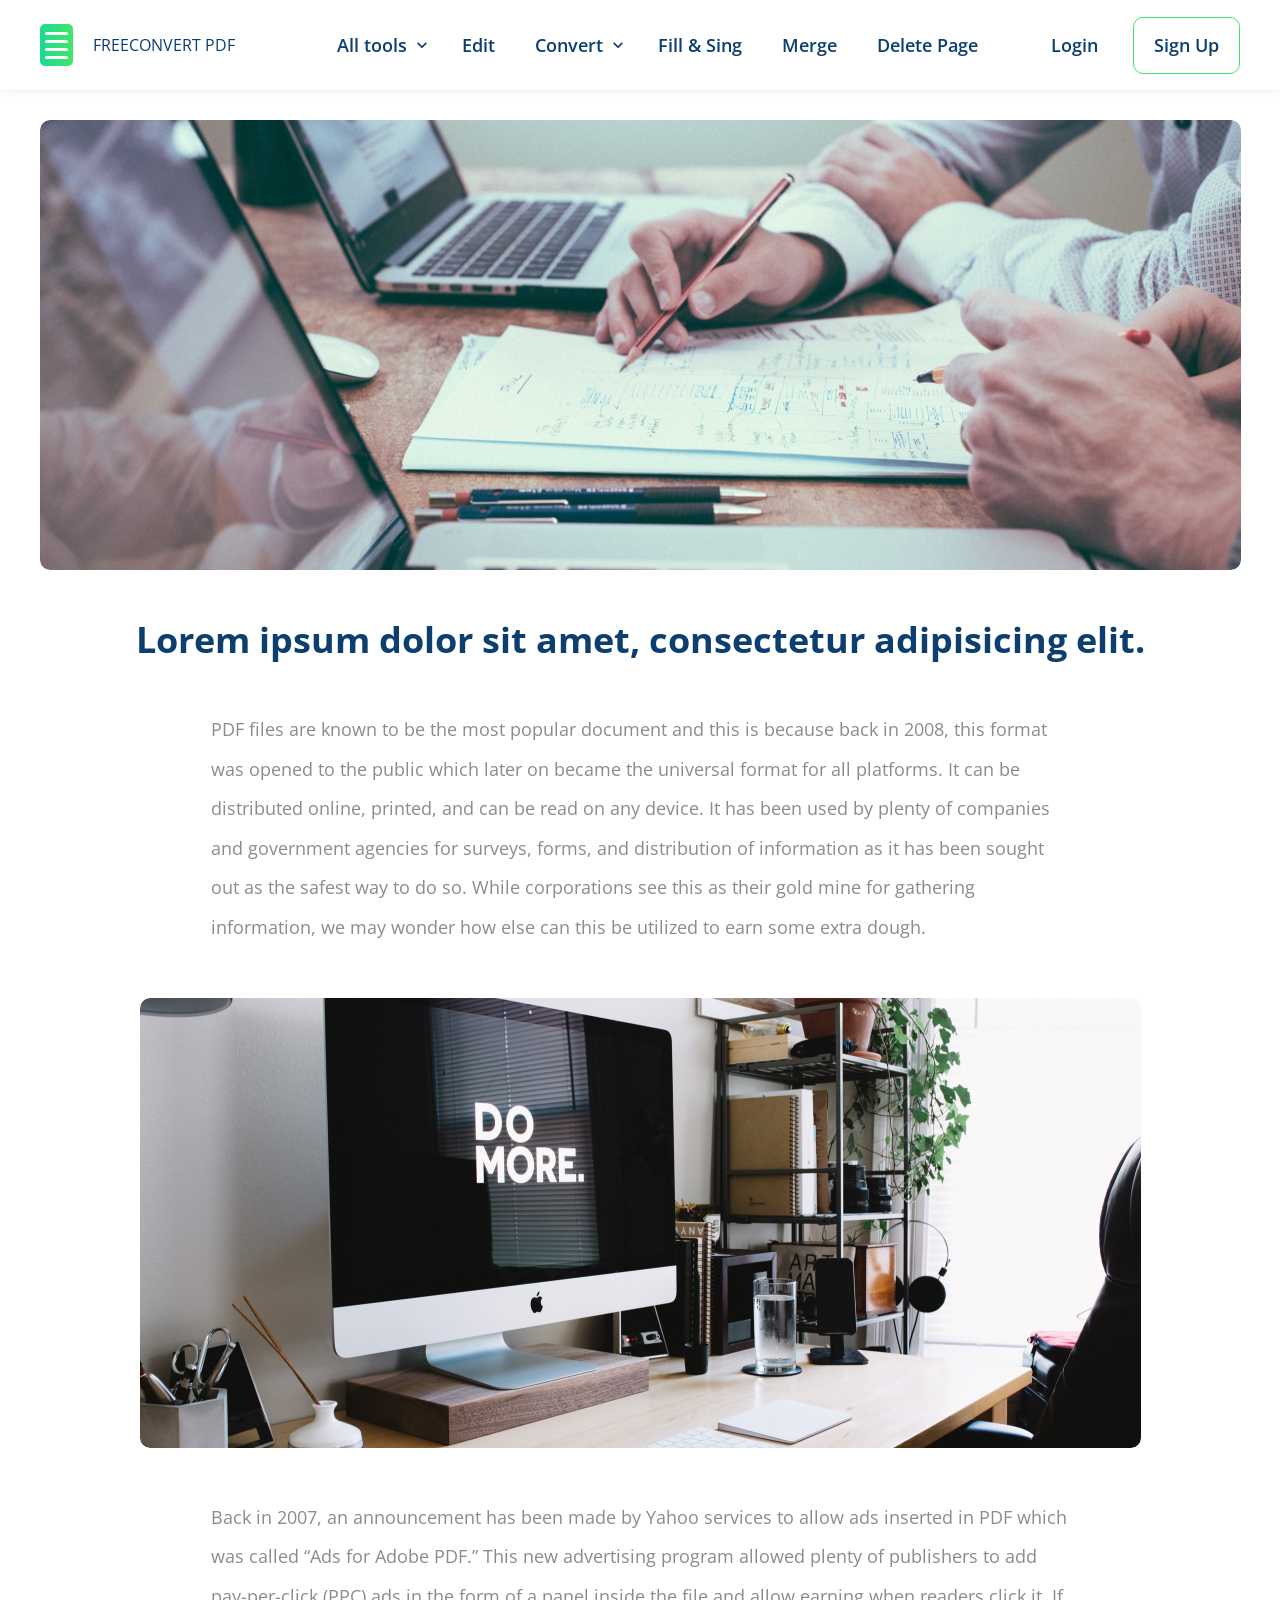
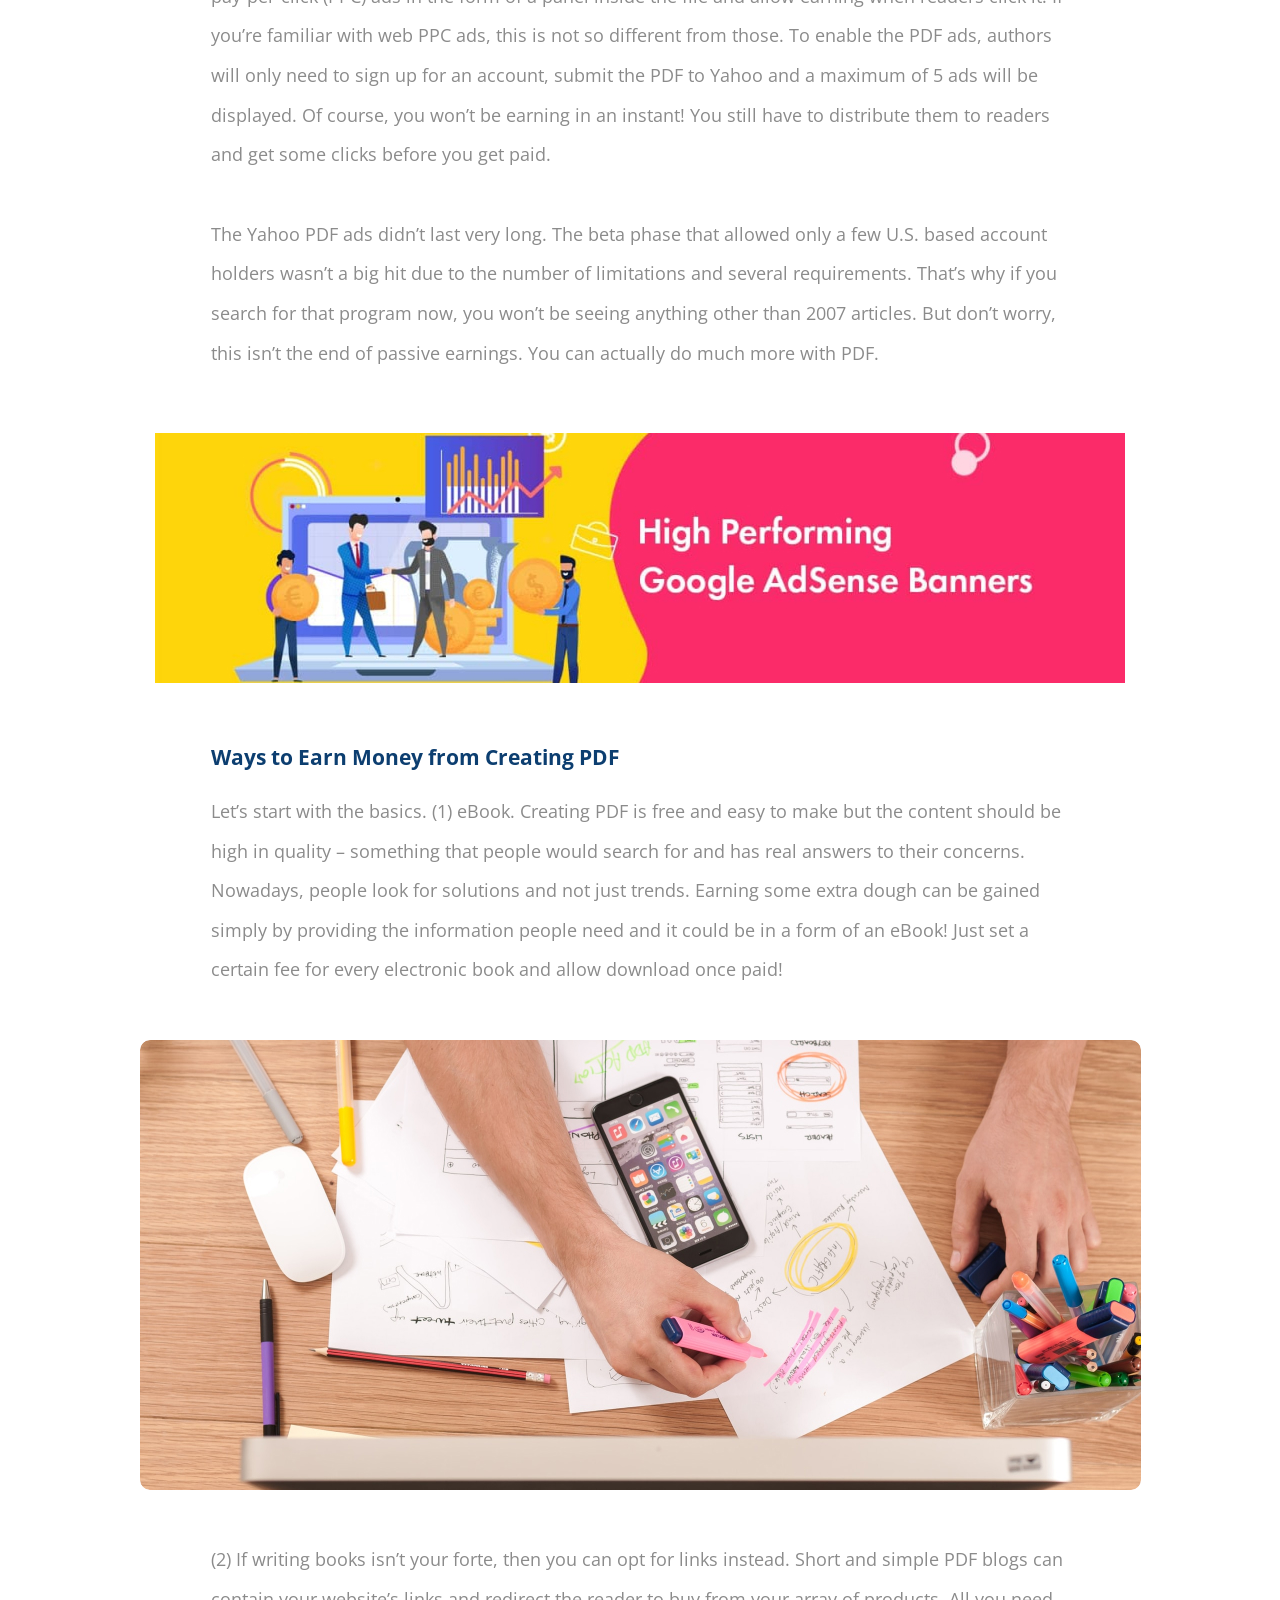
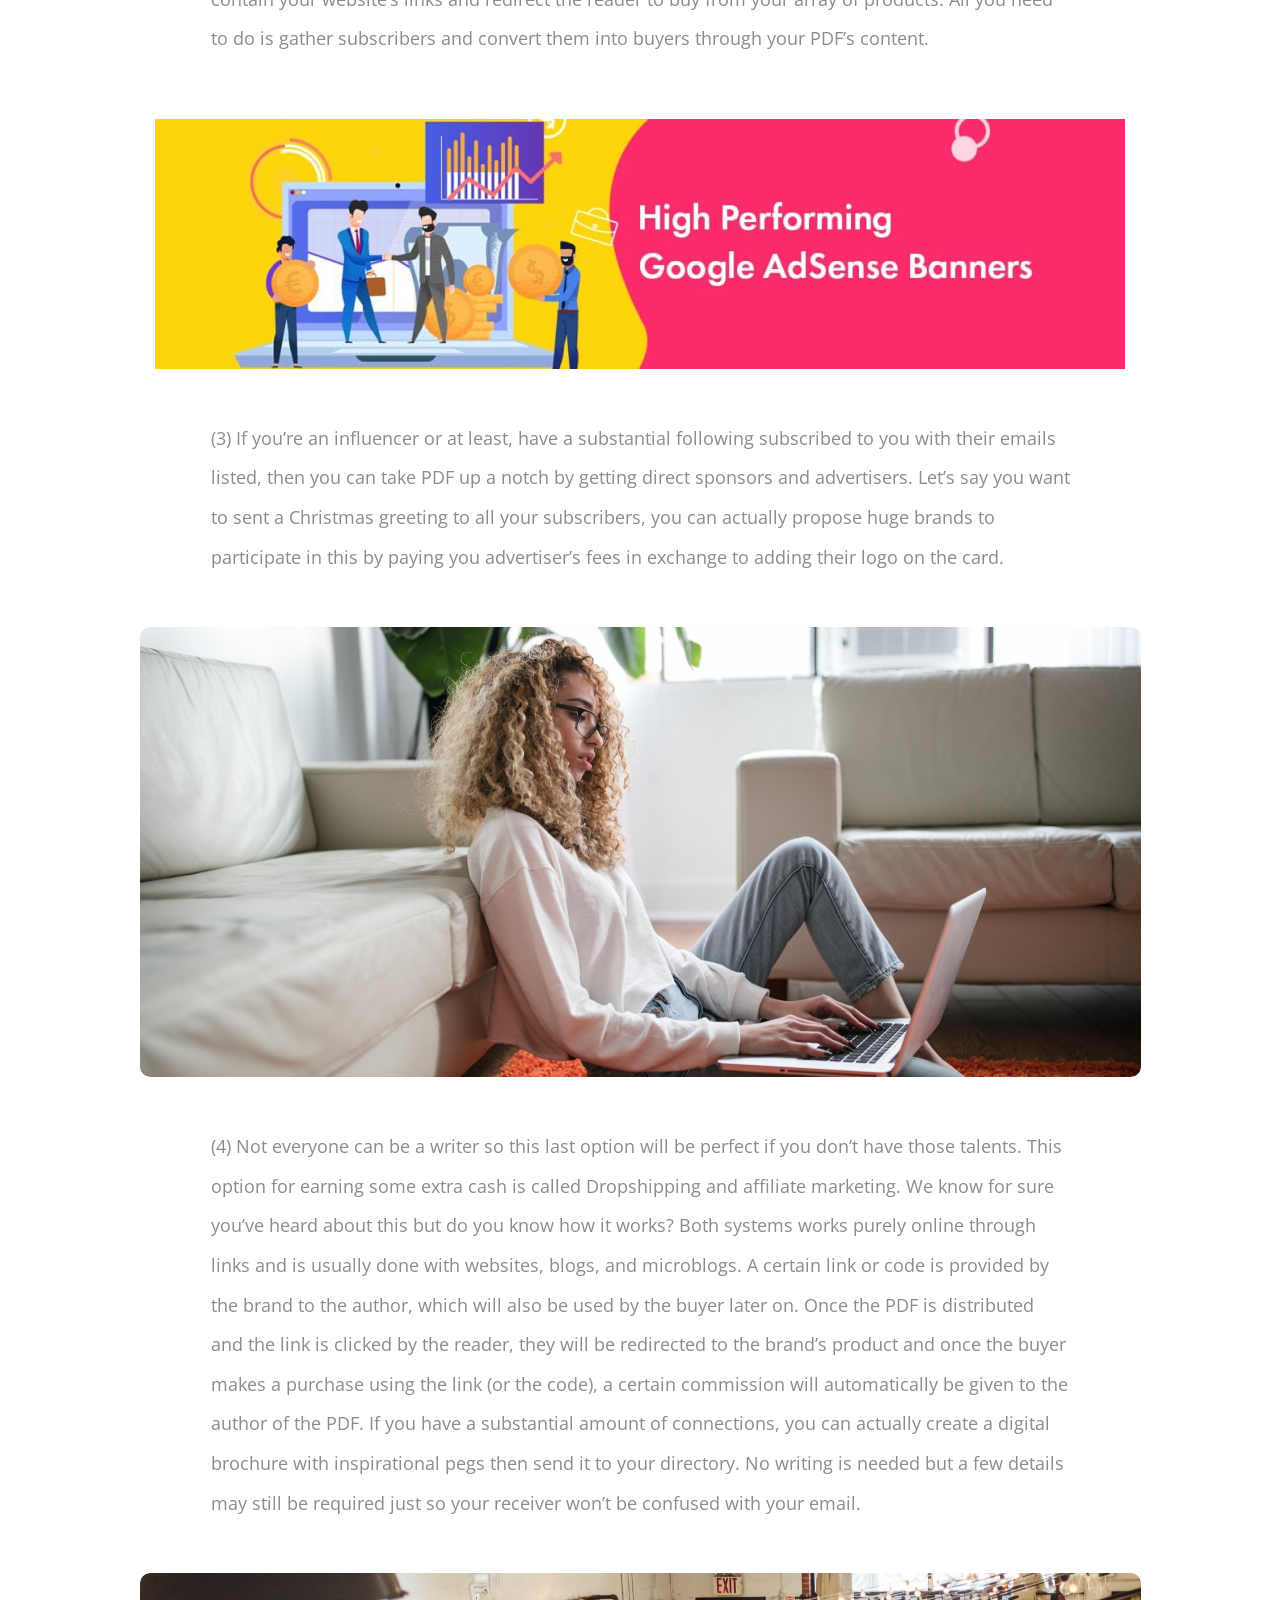
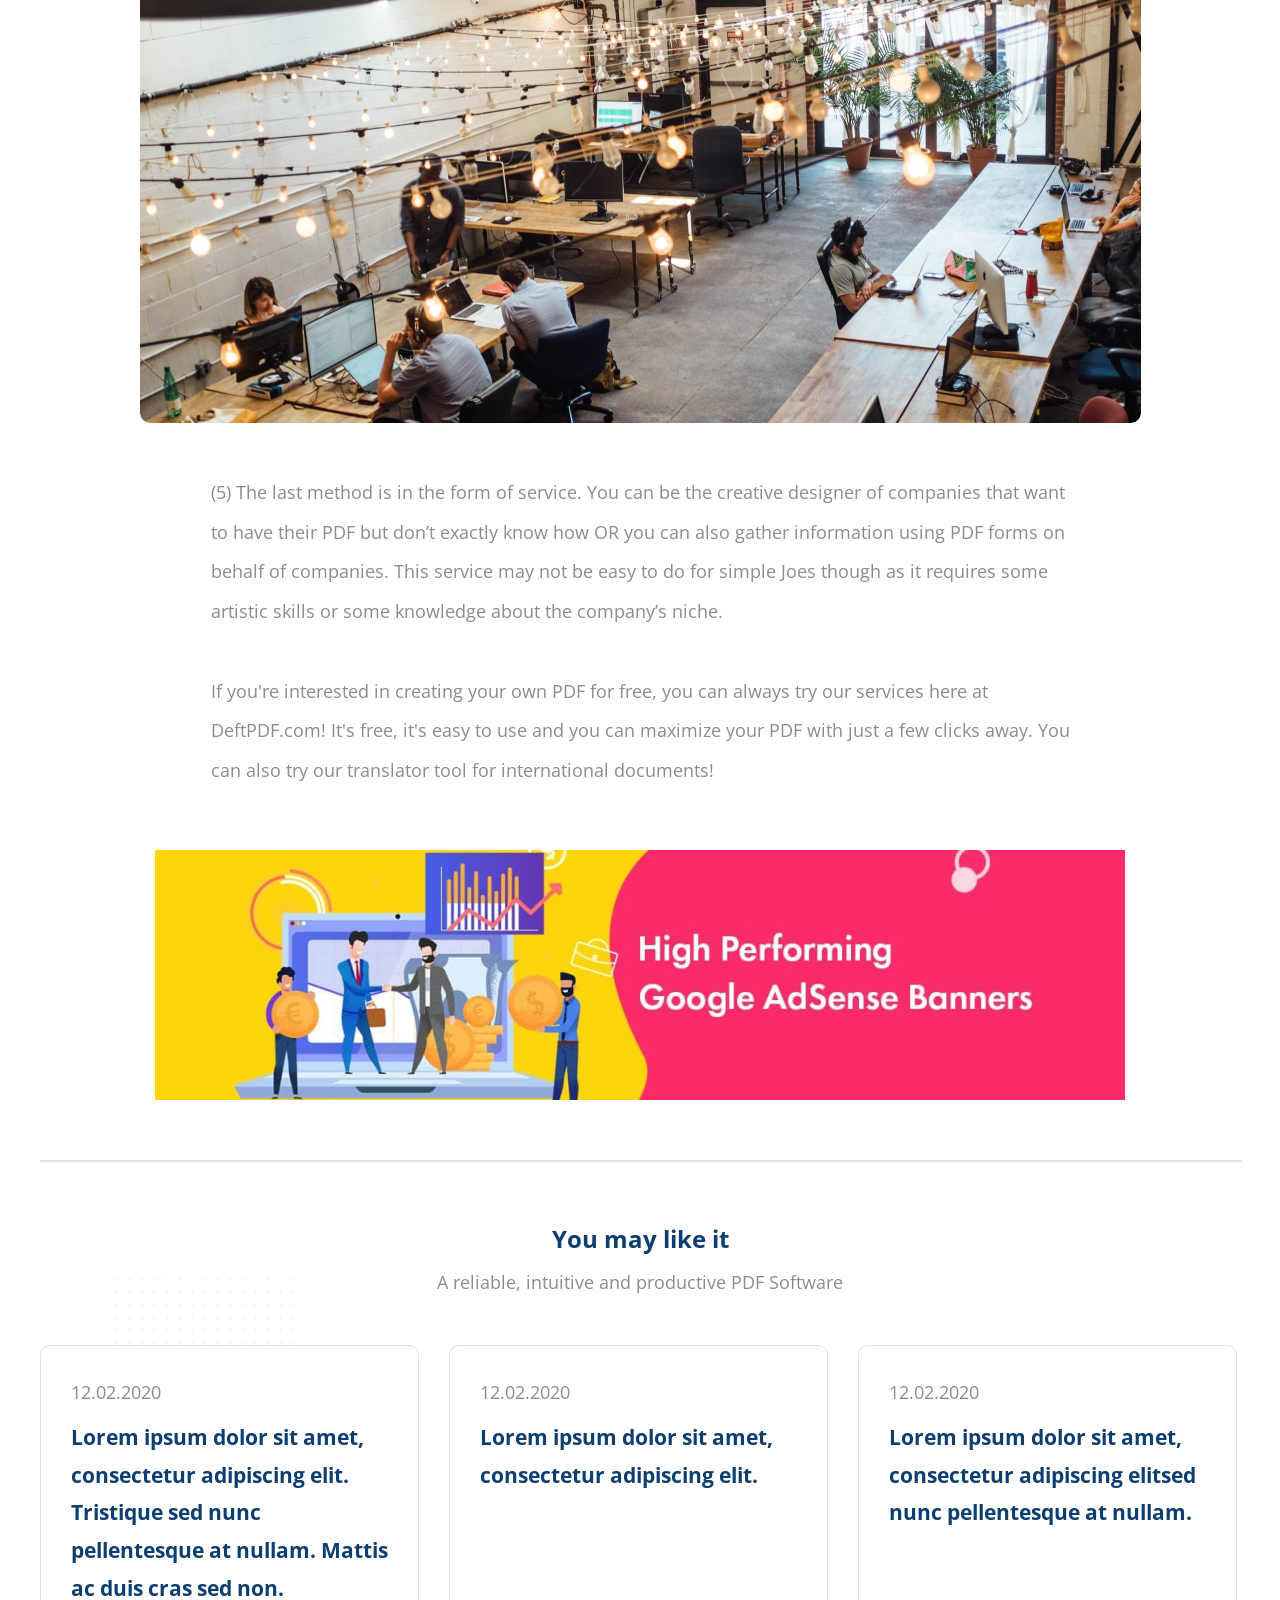
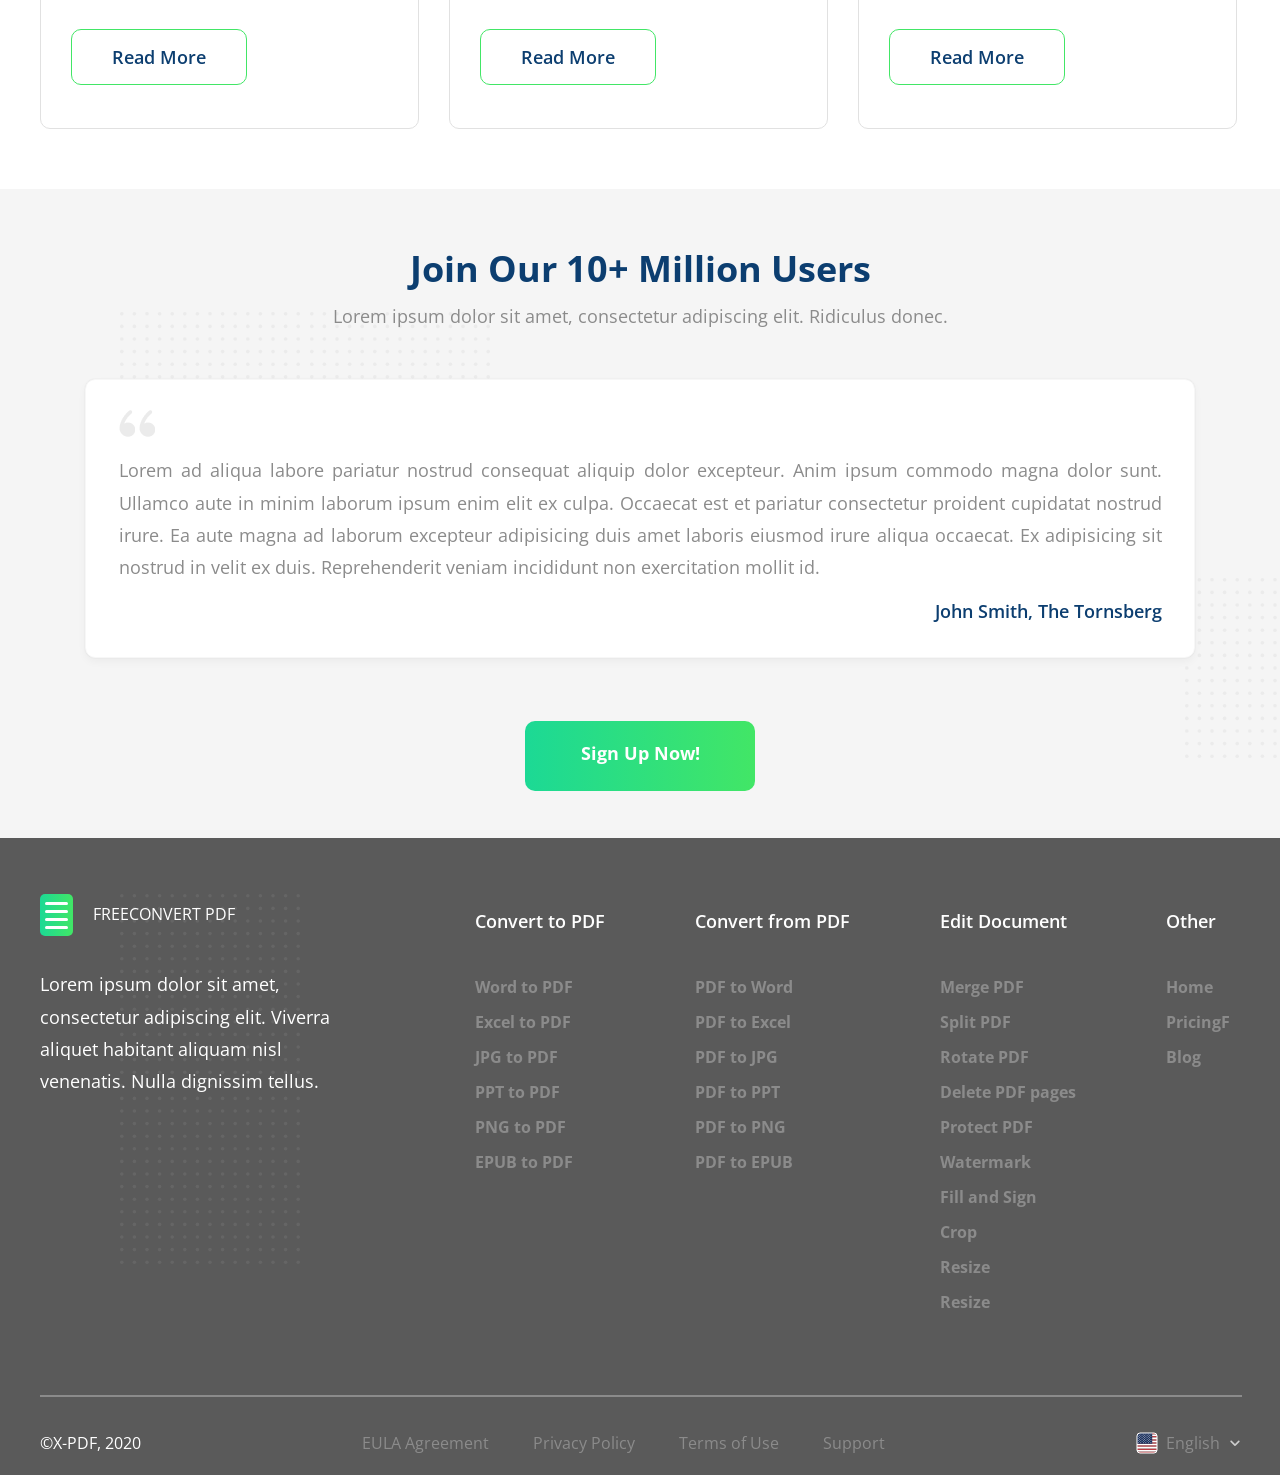
<file: index.html>
<!DOCTYPE html>
<html lang="en">

<head>
    <link rel="stylesheet" href="assets/css/reset.css" type="text/css">
    <link rel="stylesheet" href="assets/css/style.css" type="text/css">
    <meta name="viewport" content="width=device-width, initial-scale=1, maximum-scale=1">
    <link rel="preconnect" href="https://fonts.gstatic.com">
    <link href="https://fonts.googleapis.com/css2?family=Open+Sans&display=swap" rel="stylesheet">
    <meta charset="UTF-8">
    <title>Freeconvert</title>
</head>

<body>
    <div class="header">
        <div class="wrapper">
            <a class="logo" href="#">
                <img src="assets/img/logo.svg" alt="logo">
                <h1>FREECONVERT PDF</h1>
            </a>
            <nav>
                <ul>
                    <li class="has-children"> <a href="#">All tools</a> 
                    <ul>
                        <li><a href="#">PDF</a></li>
                        <li><a href="#">Lorem</a></li>
                        <li><a href="#">Lorem text</a></li>
                    </ul>
                    </li>
                    <li><a href="#">Edit</a></li>
                    <li class="has-children"> <a href="#">Convert</a> 
                    <ul>
                        <li><a href="#">Word to PDF</a></li>
                        <li><a href="#">Rotate PDF</a></li>
                        <li><a href="#">Watermark</a></li>
                        <li><a href="#">Crop</a></li>
                    </ul>
                    </li>
                    <li><a href="#">Fill & Sing</a></li>
                    <li><a href="#">Merge</a></li>
                    <li><a href="#">Delete Page</a></li>
                    <li class="login"><a href="#">Login</a></li>
                    <li class="sign"><a href="#">Sign Up</a></li>
                </ul>
            </nav>
        </div>
    </div>
    <div class="content">
        <div class="wrapper">
            <div class="img-1"></div>
            <h2>
                Lorem ipsum dolor sit amet, consectetur adipisicing elit.
            </h2>
            <div class="text">
                <p> 
                PDF files are known to be the most popular document and this is because back in 2008, this format was opened to the public which later on became the universal format for all platforms. It can be distributed online, printed, and can be read on any device. It has been used by plenty of companies and government agencies for surveys, forms, and distribution of information as it has been sought out as the safest way to do so. While corporations see this as their gold mine for gathering information, we may wonder how else can this be utilized to earn some extra dough. 
                </p>
            </div>
            <div class="img-2"></div>
            <div class="text">
                <p>
                 Back in 2007, an announcement has been made by Yahoo services to allow ads inserted in PDF which was called “Ads for Adobe PDF.” This new advertising program allowed plenty of publishers to add pay-per-click (PPC) ads in the form of a panel inside the file and allow earning when readers click it. If you’re familiar with web PPC ads, this is not so different from those. To enable the PDF ads, authors will only need to sign up for an account, submit the PDF to Yahoo and a maximum of 5 ads will be displayed. Of course, you won’t be earning in an instant! You still have to distribute them to readers and get some clicks before you get paid. 
                </p>
            </div>
            <div class="text-2">
                <p> 
                The Yahoo PDF ads didn’t last very long. The beta phase that allowed only a few U.S. based account holders wasn’t a big hit due to the number of limitations and several requirements. That’s why if you search for that program now, you won’t be seeing anything other than 2007 articles. But don’t worry, this isn’t the end of passive earnings. You can actually do much more with PDF. 
                </p>
            </div>
            <div class="img-3"></div>
            <div class="text">
                <h3>Ways to Earn Money from Creating PDF</h3>
                <p> 
                Let’s start with the basics. (1) eBook. Creating PDF is free and easy to make but the content should be high in quality – something that people would search for and has real answers to their concerns. Nowadays, people look for solutions and not just trends. Earning some extra dough can be gained simply by providing the information people need and it could be in a form of an eBook! Just set a certain fee for every electronic book and allow download once paid! </p>
            </div>
            <div class="img-4"></div>
            <div class="text">
                <p> 
                (2) If writing books isn’t your forte, then you can opt for links instead. Short and simple PDF blogs can contain your website’s links and redirect the reader to buy from your array of products. All you need to do is gather subscribers and convert them into buyers through your PDF’s content. 
                </p>
            </div>
            <div class="img-3"></div>
            <div class="text">
                <p> 
                (3) If you’re an influencer or at least, have a substantial following subscribed to you with their emails listed, then you can take PDF up a notch by getting direct sponsors and advertisers. Let’s say you want to sent a Christmas greeting to all your subscribers, you can actually propose huge brands to participate in this by paying you advertiser’s fees in exchange to adding their logo on the card. 
                </p>
            </div>
            <div class="img-5"></div>
            <div class="text">
                <p> 
                (4) Not everyone can be a writer so this last option will be perfect if you don’t have those talents. This option for earning some extra cash is called Dropshipping and affiliate marketing. We know for sure you’ve heard about this but do you know how it works? Both systems works purely online through links and is usually done with websites, blogs, and microblogs. A certain link or code is provided by the brand to the author, which will also be used by the buyer later on. Once the PDF is distributed and the link is clicked by the reader, they will be redirected to the brand’s product and once the buyer makes a purchase using the link (or the code), a certain commission will automatically be given to the author of the PDF. If you have a substantial amount of connections, you can actually create a digital brochure with inspirational pegs then send it to your directory. No writing is needed but a few details may still be required just so your receiver won’t be confused with your email. 
                </p>
            </div>
            <div class="img-6"></div>
            <div class="text">
                <p> 
                (5) The last method is in the form of service. You can be the creative designer of companies that want to have their PDF but don’t exactly know how OR you can also gather information using PDF forms on behalf of companies. This service may not be easy to do for simple Joes though as it requires some artistic skills or some knowledge about the company’s niche. 
                </p>
            </div>
            <div class="text-2">
                <p> 
                If you're interested in creating your own PDF for free, you can always try our services here at DeftPDF.com! It's free, it's easy to use and you can maximize your PDF with just a few clicks away. You can also try our translator tool for international documents! 
                </p>
            </div>
            <div class="img-3"></div>
            <div class="decor-line"></div>
        </div>
        <section class="grid-box">
            <div class="wrapper">
                <h4>You may like it</h4>
                <p img class="block-text">A reliable, intuitive and productive PDF Software</p>
                <div class="box-grid">
                    <div class="box">
                        <p>12.02.2020</p>
                        <h5>
                        Lorem ipsum dolor sit amet, consectetur adipiscing elit. Tristique sed nunc pellentesque at nullam. Mattis ac duis cras sed non.
                        </h5> 
                        <a href="#">Read More</a> 
                    </div>
                    <div class="box">
                        <p>12.02.2020</p>
                        <h5>
                        Lorem ipsum dolor sit amet, consectetur adipiscing elit.
                        </h5> 
                        <a href="#">Read More</a>
                   </div>
                    <div class="box">
                        <p>12.02.2020</p>
                        <h5>
                         Lorem ipsum dolor sit amet, consectetur adipiscing elitsed nunc pellentesque at nullam.
                         </h5> 
                         <a href="#">Read More</a>
                    </div>
                </div>
            </div>
        </section>
        <section class="box-john">
            <div class="wrapper">
                <h2>Join Our 10+ Million Users</h2>
                <p> 
                Lorem ipsum dolor sit amet, consectetur adipiscing elit. Ridiculus donec.
                </p>
                <div class="block-text-2">
                    <div class="vector-1"></div>
                    <div class="vector-1-2"></div>
                    <p> Lorem ad aliqua labore pariatur nostrud consequat aliquip dolor excepteur. Anim ipsum commodo magna dolor sunt. Ullamco aute in minim laborum ipsum enim elit ex culpa. Occaecat est et pariatur consectetur proident cupidatat nostrud irure. Ea aute magna ad laborum excepteur adipisicing duis amet laboris eiusmod irure aliqua occaecat. Ex adipisicing sit nostrud in velit ex duis. Reprehenderit veniam incididunt non exercitation mollit id. </p>
                    <p class="john"> John Smith, The Tornsberg </p>
                    <div class="button"> 
                    <a href="#">Sign Up Now!</a> 
                    </div>
                </div>
            </div>
        </section>
        <div class="content-footer">
            <div class="wrapper">
                <div class="logo-footer">
                    <a class="logo" href="#"> <img src="assets/img/logo.svg" alt="logo">
                    <h1>FREECONVERT PDF</h1> </a>
                    <p> 
                    Lorem ipsum dolor sit amet, consectetur adipiscing elit. Viverra aliquet habitant aliquam nisl venenatis. Nulla dignissim tellus. 
                    </p>
                </div>
                <div class="nav-footer">
                    <h3>Convert to PDF</h3> 
                    <a href="#">Word to PDF</a>
                    <a href="#">Excel to PDF</a>
                    <a href="#">JPG to PDF</a>
                    <a href="#">PPT to PDF</a>
                    <a href="#">PNG to PDF</a>
                    <a href="#">EPUB to PDF</a>
                </div>
                <div class="nav-footer">
                    <h3>Convert from PDF</h3> 
                    <a href="#">PDF to Word</a>
                    <a href="#">PDF to Excel</a>
                    <a href="#">PDF to JPG</a>
                    <a href="#">PDF to PPT</a>
                    <a href="#">PDF to PNG</a>
                    <a href="#">PDF to EPUB</a>
                </div>
                <div class="nav-footer">
                <h3>Edit Document</h3> 
                    <a href="#">Merge PDF</a>
                    <a href="#">Split PDF</a>
                    <a href="#">Rotate PDF</a>
                    <a href="#">Delete PDF pages</a>
                    <a href="#">Protect PDF</a>
                    <a href="#">Watermark</a>
                    <a href="#">Fill and Sign</a>
                    <a href="#">Crop</a>
                    <a href="#">Resize</a>
                    <a href="#">Resize</a>
                </div>
                <div class="nav-footer">
                    <h3>Other</h3> 
                    <a href="#">Home</a>
                    <a href="#">PricingF</a>
                    <a href="#">Blog</a>
                </div>
            </div>
        </div>
        <div class="footer">
            <div class="wrapper">
               <div class="decor-line-footer"></div>
                <div class="police">
                    <p>©X-PDF, 2020</p> 
                    <a href="#">EULA Agreement</a>
                    <a href="#">Privacy Policy</a>
                    <a href="#">Terms of Use</a>
                    <a href="#">Support</a>
                    <ul class="language-img">
                        <li><a class="language" href="#">English</a>
                        <ul>
                            <li><a href="#">Русский</a></li>
                            <li><a href="#">English</a></li>
                        </ul>
                        </li>
                    </ul>
                </div>
            </div>
        </div>
    </div>
</body>

</html>
</file>
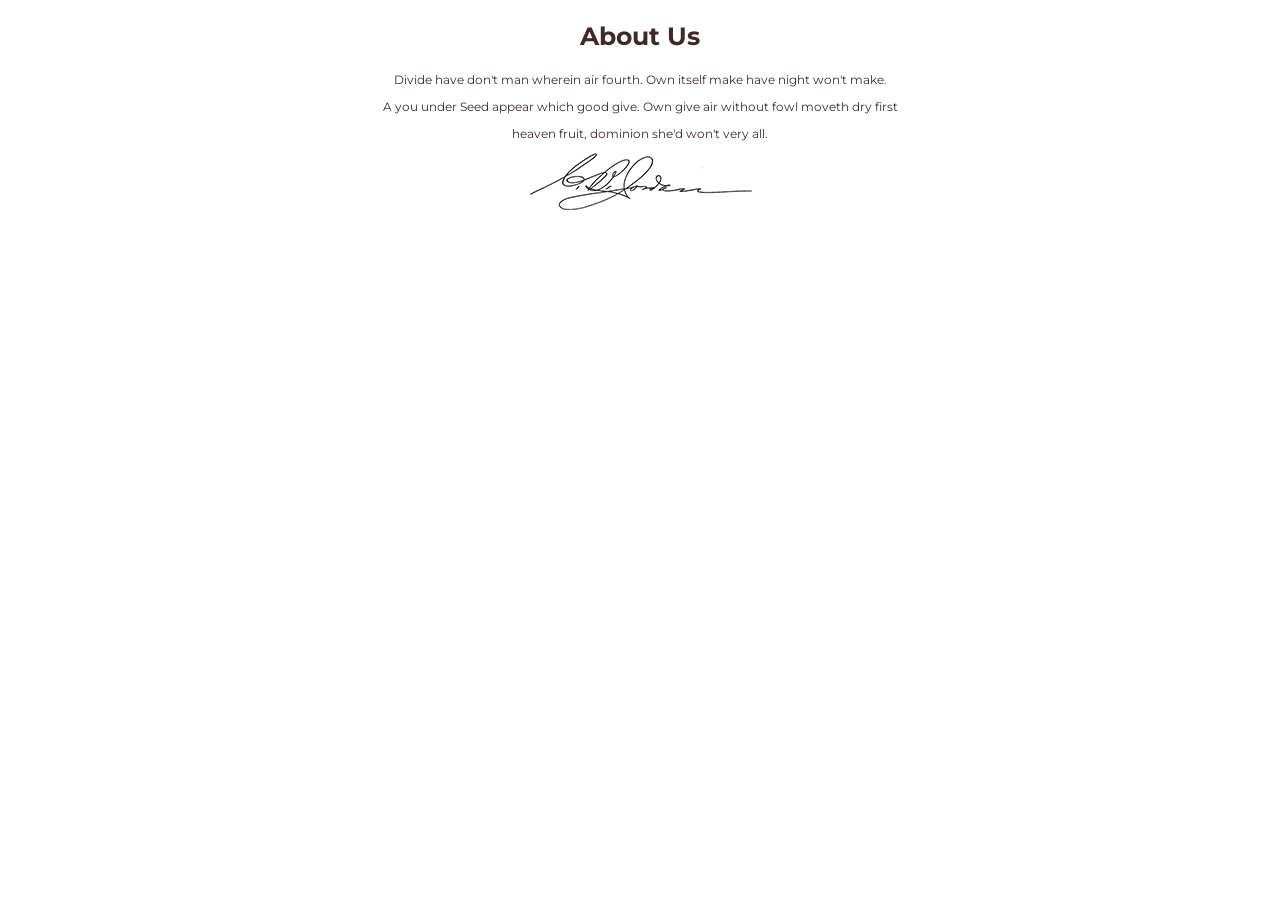
<file: about.html>
<!DOCTYPE html>
<html lang="en">
<head>
    <meta charset="UTF-8">
    <meta name="vlewport" content="width-device-width, initial-scale=1.0">
    <meta http-equiv="X-Ua-Compatible" content="ie=edge">
    <title>home</title>
    <link rel="stylesheet" href="css/style.css"/>
    <link href="https://fonts.googleapis.com/css?family=Montserrat:100i,200,200i,300,300i,400,400i,500,500i,600,600i,700,700i,800,800i,900,900i|Nunito+Sans:200,200i,300,300i,400,400i,600,600i,700,700i,800,800i,900,900i" rel="stylesheet">
</head>
<body>
<section class="about">
      <div class="wrapper">
       <h2>About Us</h2>
       <p>Divide have don't man wherein air fourth. Own itself make have night won't make.</p> 
       <p>A you under Seed appear which good give. Own give air without fowl moveth dry first</p> 
       <p>heaven fruit, dominion she'd won't very all.</p>
  <img src="img/signature.png" alt="signature">
     </div>
   </section>
   <script src="js/app.js"></script>
</body>
</html>
</file>
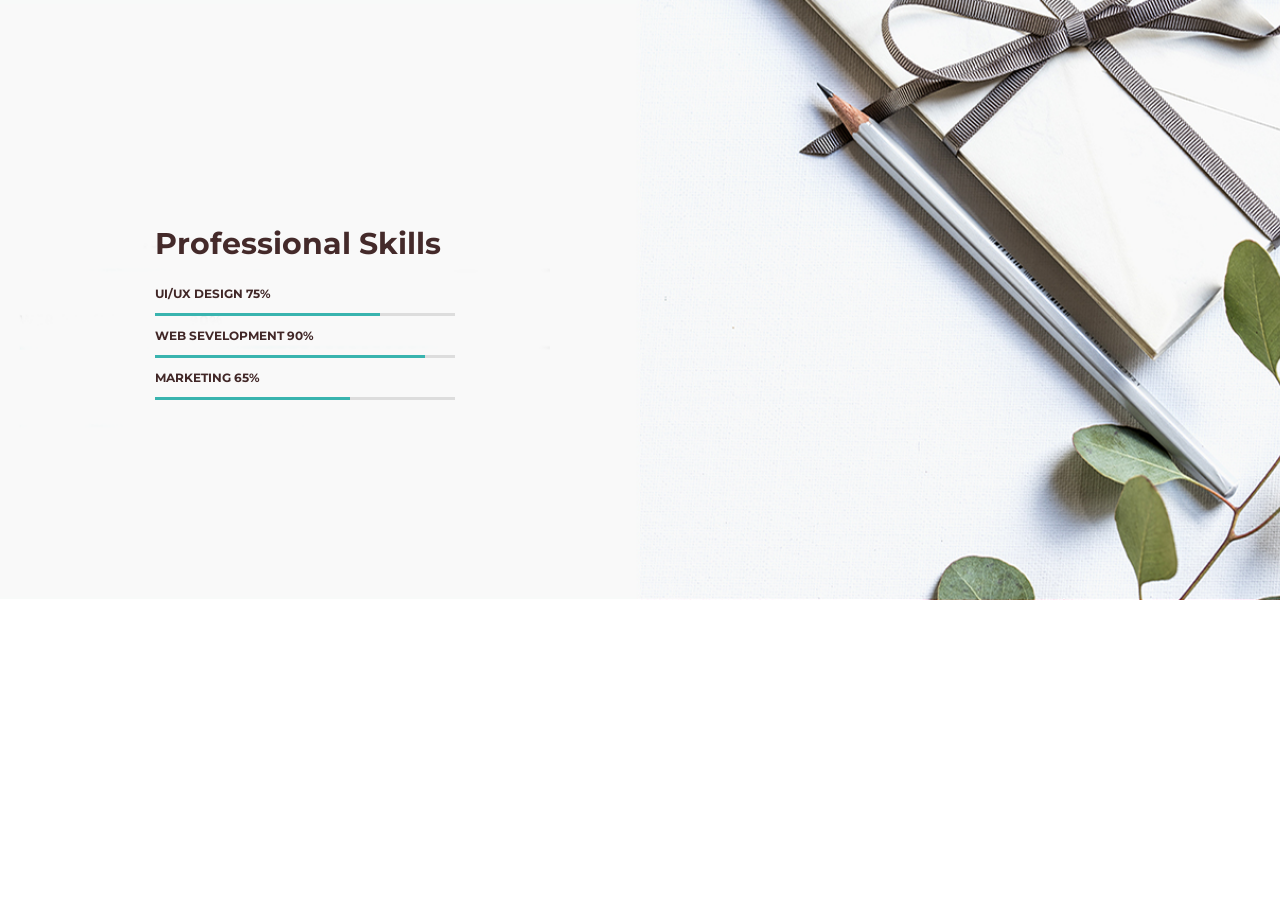
<file: work.html>
<!DOCTYPE html>
<html lang="en">
<head>
    <meta charset="UTF-8">
    <meta name="vlewport" content="width-device-width, initial-scale=1.0">
    <meta http-equiv="X-Ua-Compatible" content="ie=edge">
    <title>home</title>
    <link rel="stylesheet" href="css/style.css"/>
    <link href="https://fonts.googleapis.com/css?family=Montserrat:100i,200,200i,300,300i,400,400i,500,500i,600,600i,700,700i,800,800i,900,900i|Nunito+Sans:200,200i,300,300i,400,400i,600,600i,700,700i,800,800i,900,900i" rel="stylesheet">
</head>
<body>
<section class="work">
 <div class="wrapper">
 <section class="shkala">
 <h2>Professional Skills</h2>
 <p>UI/UX DESIGN 75%</p>        
 <div class="progress1">
 <div class="grayback1"></div>
 </div>
 <p>WEB SEVELOPMENT 90%</p>
 <div class="progress2">
 <div class="grayback2"></div>
 </div>
 <p>MARKETING 65%</p>
 <div class="progress3">
 <div class="grayback3"></div>
 </div>
 </section>
     </div>
 </section>
  
<script src="js/app.js"></script>
</body>
</html>
</file>
<file: assets/css/style.css>
body {
    font-family: 'Open Sans', sans-serif;
}


/*

HEADER

*/

.header {
    width: 100%;
    position: sticky;
    height: 90px;
    left: 0px;
    top: 0px;
    display: flex;
    background-color: #FFFFFF;
    box-shadow: 0px 4px 8px rgba(0, 0, 0, 0.04), 0px 0px 2px rgba(0, 0, 0, 0.06), 0px 0px 1px rgba(0, 0, 0, 0.04);
    z-index: 10;
}

.logo {
    display: flex;
    align-items: center;
}

h1 {
    color: #0C3E70;
}

.logo img {
    margin-right: 20px;
}

nav {
    margin-left: 67px;
    flex: 1;
}

nav ul {
    display: flex;
    justify-content: flex-end;
    align-items: center;
}

.wrapper {
    width: 1200px;
    max-width: 100%;
    margin: 0 auto;
}

.header .wrapper {
    display: flex;
    align-items: center;
    justify-content: space-between;
}

.wrapper a,
nav li a {
    text-decoration: none;
}

nav li,
li {
    margin-left: 30px;
}

nav li a {
    font-weight: 600;
    font-size: 18px;
    line-height: 25px;
    color: #0C3E70;
}

.login {
    margin-left: auto;
}

.sign {
    border: 1px solid #42E666;
    border-radius: 10px;
}

.sign a {
    padding-top: 15px;
    padding-right: 20px;
    padding-bottom: 15px;
    padding-left: 20px;
    text-align: center;
    display: flex;
    align-items: center;
}


/* ВЫПАДАЮЩЕЕ МЕНЮ */

.has-children {
    position: relative;
}

.has-children a {
    background-image: url(../img/Vector.png);
    background-position: right;
    background-repeat: no-repeat;
    background-size: 10px;
    padding-right: 20px;
}

.has-children ul li a {
    background-image: none;
    border: 1px solid #ccc;
    width: 130px;
    background: #FFFFFF;
}

li ul {
    position: absolute;
    display: none;
    margin-left: 50px;
}

li a {
    display: block;
    padding: 5px; 
    text-decoration: none;
    border-bottom: none;
}

li a:hover {
    color: #5A5A5A;
}

li:hover ul { 
    display: block;
}

.sign:hover a {
    background: linear-gradient(90deg, #1CD995 0%, #42E666 100%);
    border-radius: 10px;
} 


/*

CONTENT

*/

.content {
    background: #FFFFFF;
    width: 100%;
    margin-top: 30px;
}

.img-1 {
    width: 1201px;
    height: 450px;
    background-image: url(../img/img-1.jpg);
    border-radius: 10px;
}

.img-2 {
    width: 1001px;
    height: 450px;
    margin: auto;
    margin-top: 50px;
    background-image: url(../img/img-2.jpg);
    border-radius: 10px;
}

.img-3 {
    width: 970px;
    height: 250px;
    margin: auto;
    margin-top: 60px;
    background-image: url(../img/img-3.jpg);
}

.img-4 {
    width: 1001px;
    height: 450px;
    margin: auto;
    margin-top: 50px;
    margin: auto;
    margin-top: 50px;
    background-image: url(../img/img-4.jpg);
    border-radius: 10px;
}

.img-5 {
    width: 1001px;
    height: 450px;
    margin: auto;
    margin-top: 50px;
    margin: auto;
    margin-top: 50px;
    background-image: url(../img/img-5.jpg);
    border-radius: 10px;
}

.img-6 {
    width: 1001px;
    height: 450px;
    margin: auto;
    margin-top: 50px;
    margin: auto;
    margin-top: 50px;
    background-image: url(../img/img-6.jpg);
    border-radius: 10px;
}

h2 {
    font-weight: bold;
    font-size: 36px;
    line-height: 40px;
    padding-top: 50px;
    text-align: center;
    color: #0C3E70;
}

h3 {
    font-weight: bold;
    font-size: 21px;
    line-height: 29px;
    padding-top: 10px;
    padding-bottom: 20px;
    color: #0C3E70;
}

h4 {
    font-weight: bold;
    font-size: 24px;
    line-height: 33px;
    padding-bottom: 15px;
    text-align: center;
    color: #0C3E70;
}

h5 {
    width: 317px;
    height: 178px;
    font-style: normal;
    font-weight: bold;
    font-size: 21px;
    line-height: 180%;
    color: #0C3E70;
    padding-top: 10px;
    padding-right: 30px;
    padding-left: 30px;
    padding-bottom: 48px;
}

.text {
    font-size: 18px;
    line-height: 220%;
    width: 859px;
    margin: auto;
    padding-top: 50px;
    color: #8B8B8B;
}

.text-2 {
    font-size: 18px;
    line-height: 220%;
    width: 859px;
    margin: auto;
    padding-top: 40px;
    color: #8B8B8B;
}

.block-text {
    font-size: 18px;
    line-height: 25px;
    text-align: center;
    color: #8B8B8B;
    margin-bottom: 50px;
}

.decor-line {
    width: 100%;
    border: 1px solid #E1E1E1;
    margin-top: 60px;
    margin-bottom: 60px;
}

.grid-box {
    background-image: url(../img/Pattern.svg), url(../img/Pattern-2.svg);
    background-repeat: no-repeat;
    background-position: 115px 56px, 1385px 346px;
}

.box {
    display: inline-block;
    width: 377px;
    height: 382px;
    background: #FFFFFF;
    border: 1px solid #E1E1E1;
    border-radius: 10px;
    margin-right: 30px;
    margin-bottom: 60px;
}

.box p {
    width: 317px;
    font-size: 18px;
    line-height: 180%;
    padding-top: 30px;
    padding-right: 30px;
    padding-left: 30px;
    color: #8B8B8B;
}

.box a {
    font-weight: 600;
    font-size: 18px;
    line-height: 25px;
    color: #0C3E70;
    width: 102px;
    border: 1px solid #42E666;
    border-radius: 10px;
    padding-top: 15px;
    padding-right: 40px;
    padding-bottom: 15px;
    padding-left: 40px;
    margin-left: 30px;
}

.box a:hover {
    background: linear-gradient(90deg, #1CD995 0%, #42E666 100%);
    border-radius: 10px;
}

.box-grid {
    display: flex;
}

.box-john {
    height: 649px;
    background: #F5F5F5;
    background-image: url(../img/Pattern_Group.svg), url(../img/Pattern_Group-2.svg);
    background-repeat: no-repeat;
    background-position: 120px 123px, 1185px 389px;
}

.box-john h2 {
    font-weight: bold;
    font-size: 36px;
    line-height: 40px;
    padding-top: 60px;
    text-align: center;
    color: #0C3E70;
}

.box-john p {
    font-size: 18px;
    line-height: 25px;
    text-align: center;
    margin-top: 15px;
    color: #8B8B8B;
}

.block-text-2 {
    width: 1110px;
    height: 279px;
    position: relative;
    background: #FFFFFF;
    border: 1px solid #F7F7F7;
    box-sizing: border-box;
    box-shadow: 0px 4px 8px rgba(0, 0, 0, 0.04), 0px 0px 2px rgba(0, 0, 0, 0.06), 0px 0px 1px rgba(0, 0, 0, 0.04);
    border-radius: 10px;
    margin: auto;
    margin-top: 50px;
}

.vector-1,
.vector-1-2 {
    width: 16px;
    height: 27px;
    margin-top: 30px;
    display: inline-block;
    background-image: url(../img/Vector%20-1.png);
}

.vector-1 {
    margin-left: 33px;
}

.block-text-2 p {
    width: 1043px;
    height: 126px;
    font-size: 18px;
    line-height: 180%;
    color: #8B8B8B;
    text-align: justify;
    margin-left: 33px;
}

p.john {
    font-weight: 600;
    font-size: 18px;
    line-height: 180%;
    text-align: right;
    color: #0C3E70;
}

.button {
    width: 230px;
    height: 70px;
    background: linear-gradient(90deg, #1CD995 0%, #42E666 100%);
    border-radius: 10px;
    display: flex;
    align-items: center;
    text-align: center;
    margin: auto;
}

.button:hover a {
     color: #0C3E70;
}

.block-text-2 a {
    width: 192px;
    height: 30px;
    font-weight: bold;
    font-size: 18px;
    line-height: 25px;
    border-radius: 10px;
    padding-top: 20px;
    padding-right: 19px;
    padding-bottom: 20px;
    padding-left: 19px;
    color: #FFFFFF;
}


/* 

FOOTER

*/

.content-footer {
    height: 557px;
    background: #5A5A5A;
    background-image: url(../img/Pattern-Down.svg),
    url(../img/Pattern-Down-2.svg);
    background-repeat: no-repeat;
    background-position: 120px 56px, 1365px 56px;
}

.logo-footer h1 {
    height: 18px;
    color: #FFFFFF;
    margin-right: 71px;
    margin-top: 56px;
}

.logo-footer img {
    margin-top: 56px;
}

.logo-footer p {
    width: 317px;
    height: 128px;
    font-size: 18px;
    line-height: 180%;
    color: #FFFFFF;
    margin-right: 28px;
    margin-top: 32px;
}

.nav-footer h3 {
    height: 40px;
    font-weight: 600;
    font-size: 18px;
    line-height: 25px;
    display: flex;
    align-items: center;
    color: #FFFFFF;
    margin-top: 53px;
    margin-left: 90px;
    margin-bottom: 15px;
}

.content-footer .wrapper {
    display: flex;
    flex-direction: row;
    flex-wrap: nowrap;
}

.nav-footer a {
    font-weight: bold;
    font-size: 16px;
    line-height: 22px;
    display: flex;
    align-items: center;
    color: #8B8B8B;
    margin-bottom: 13px;
    margin-left: 90px;
}

.nav-footer {
    margin-bottom: 50px;
}

.decor-line-footer {
    border: 1px solid #8B8B8B;
    width: 100%;
}

.footer p, ul {
    font-size: 16px;
    line-height: 22px;
    color: #FFFFFF;
    display: inline-block;
}

.police {
    width: 1200px;
    padding-top: 30px;    
}

.police a {
    font-size: 16px;
    line-height: 22px;
    color: #8B8B8B;
    margin-right: 40px;
}

.police p {
    margin-right: 217px;
}

a.language {
    margin: 0;
    padding-left: 30px;
}

ul.language-img {
    margin-right: 0;
}

.language-img li {
    margin-left: 0;
}

.language {
    background-image: url(../img/Vector-2.png);
    background-position: right;
    background-repeat: no-repeat;
    background-size: 10px;
    padding-right: 20px;
}

.language-img {
    background-image: url(../img/Frame.svg);
    background-position: left;
    background-repeat: no-repeat;
    margin-left: 207px;
}

.nav-footer a:hover {
    color: #FFFFFF;
}

.police a:hover {
    color: #FFFFFF;
}

.footer {
    background: #5A5A5A;
    height: 80px;
}
 
.language-img ul {
    margin-top: -90px;
    position: absolute; 
    display: none;
    margin-left: 25px;
}
.language-img a {
    display: block; 
    text-decoration: none;
    border-bottom: none;
}

.language-img li:hover ul { 
    display: block;
}

.language-img ul li a {
    border: 1px solid #ccc;
    width: 70px;
    background: #FFFFFF;
}

.language-img ul li a:hover {
   color: #5A5A5A; 
}
</file>
<file: css/style.css>
header {
    position: fixed; 
    left: 0;
    right: 0;
}
body{
    margin: 0;
}
.wrapper{   
    max-width: 100%; 
    margin: 0 auto;
    width: 1170px;
}
#navbar{
    list-style: none;
    margin: 0px;
    padding-left: 0px;
    display: flex;
    float: right;
    font-family: Montserrat;
    font-size: 12px;
    font-weight: 600;   
}
#navbar a{
    text-decoration: none;
    margin: 20px;
    color: #442a2a;
}
#navbar a:hover{
    color: #39b4af;  
}
.home{
    font-size: 20px;
    font-family: Montserrat;
    color: #442a2a;
    text-align: left;
    background-image: url(../img/head.png);
    background-size: cover;
    background-position: center;
    background-repeat: no-repeat;
    height: 670px;
    display: flex; 
    align-items: center;
}
.home-text{
    width: 500px;
    margin-left: 650px;
}
p{
    font-size: 18px;
    font-family: Montserrat;
    color: #442a2a;
    text-align: left;
}
button{
    background-color: #39b4af;
    font-family: Montserrat;
    padding: 1em 2em;
}
button a{
    text-decoration: none;
    color: #fff;
}
.about{
    color: #412727;
    font-family: Montserrat;
    background-color: #FFFFFF;
    text-align: center;
    width: 100%;
    height: 300px;
}
.about h2{
    font-size: 25px;
}
.about p{
    font-size: 12px;
    text-align: center;
}
.work{
    background-image: url(../img/work.png);
    background-size: cover;
    background-position: center;
    background-repeat: no-repeat;
    display: flex; 
    align-items: center;
    max-width: 100%;
    height: 600px;
}   
.progress1 {
    position: relative;
    width: 300px;
    height: 3px;
    overflow: hidden;
    background: #39b4af;
    background: linear-gradient;
}
.grayback1 {
    position: relative;
    left: 75%; 
    width: 300px;
    height: 100%;
    background-color: #ddd;
}
.progress2 {
    position: relative;
    width: 300px;
    height: 3px;
    overflow: hidden;
    background: #39b4af;
    background: linear-gradient;
}   
.grayback2 {
    position: relative;
    left: 90%; 
    width: 300px;
    height: 100%;
    background-color: #ddd;
}
.progress3 {
    position: relative;
    width: 300px;
    height: 3px;
    overflow: hidden;
    background: #39b4af;
    background: linear-gradient;
} 
.grayback3 {
    position: relative;
    left: 65%; 
    width: 300px;
    height: 100%;
    background-color: #ddd;
}
.shkala p{
    font-family: Montserrat;
    font-size: 12px;
    color: #412727;
    font-weight:bold;
}
.shkala{
    margin-left: 100px;
    font-family: Montserrat;
    font-size: 20px;
    color: #442a2a;
    
}
</file>
